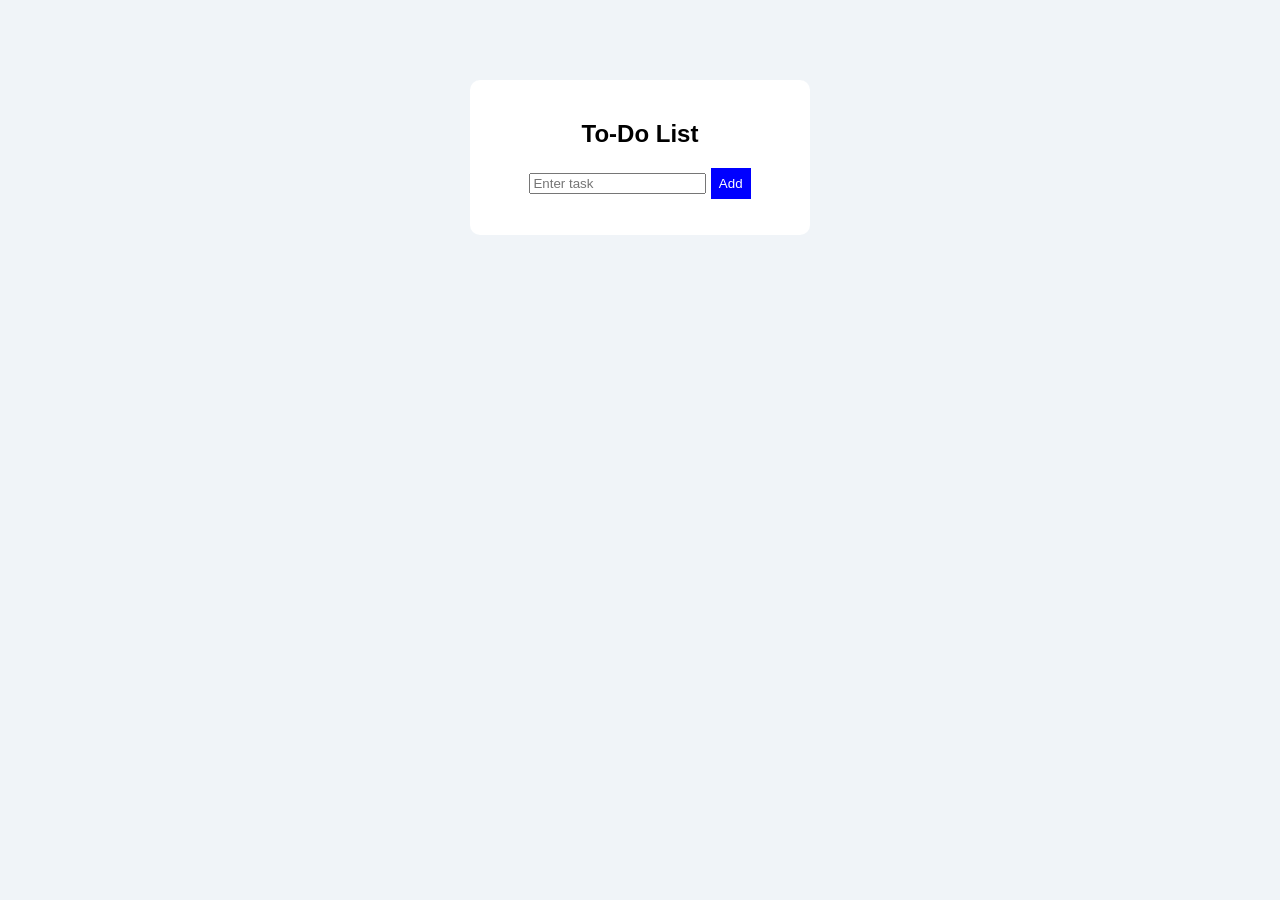
<file: practical 8A/index.html>
<!DOCTYPE html>
<html>
<head>
    <title>To-Do List</title>
    <style>
        body {
            font-family: Arial;
            text-align: center;
            background: #f0f4f8;
        }
        .box {
            width: 300px;
            margin: 80px auto;
            padding: 20px;
            background: white;
            border-radius: 10px;
        }
        button {
            padding: 8px;
            background: blue;
            color: white;
            border: none;
            cursor: pointer;
        }
        li { margin: 10px; cursor: pointer; }
        .done { text-decoration: line-through; }
    </style>
</head>
<body>
    <div class="box">
        <h2>To-Do List</h2>
        <input id="task" placeholder="Enter task">
        <button id="add">Add</button>
        <ul id="list"></ul>
    </div>
    <script src="script.js"></script>
</body>
</html>
</file>
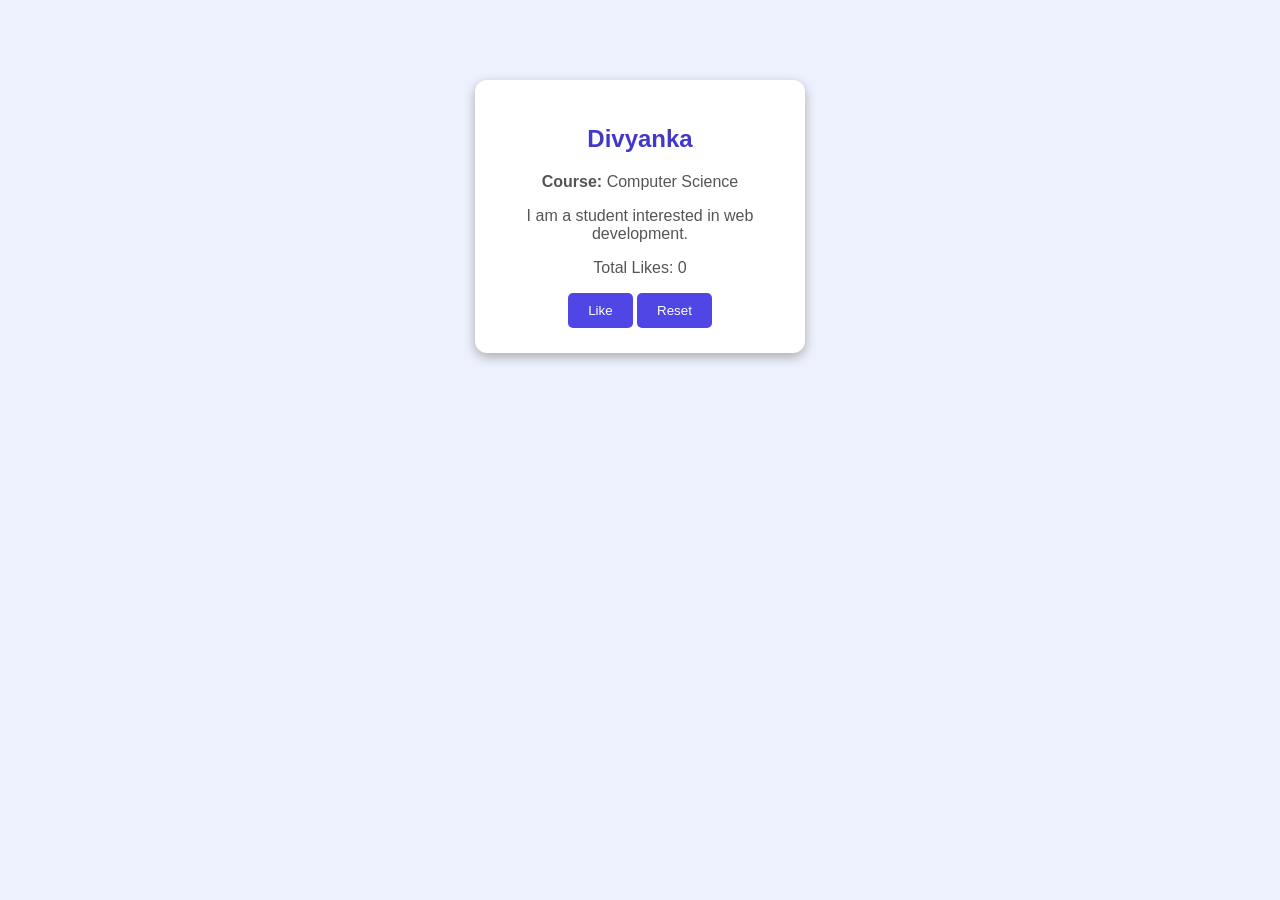
<file: practical 8B/index.html>
<!DOCTYPE html>
<html>
<head>
    <title>React Profile Card</title>
    <style>
        body {
            font-family: Arial, sans-serif;
            text-align: center;
            background: #eef2ff;
        }

        .card {
            background: white;
            width: 280px;
            margin: 80px auto;
            padding: 25px;
            border-radius: 12px;
            box-shadow: 0 4px 12px #aaa;
        }

        h2 {
            color: #4338ca;
        }

        p {
            color: #555;
        }

        button {
            background: #4f46e5;
            color: white;
            padding: 10px 20px;
            border: none;
            border-radius: 5px;
            cursor: pointer;
        }

        button:hover {
            background: #3730a3;
        }
    </style>
</head>
<body>

    <div class="card">
        <h2>Divyanka</h2>
        <p><b>Course:</b> Computer Science</p>
        <p>I am a student interested in web development.</p>
        <p>Total Likes: <span id="likes">0</span></p>
        <button id="likeBtn">Like</button>
        <button id="resetBtn">Reset</button>
    </div>

    <script src="script.js"></script>
</body>
</html>
</file>
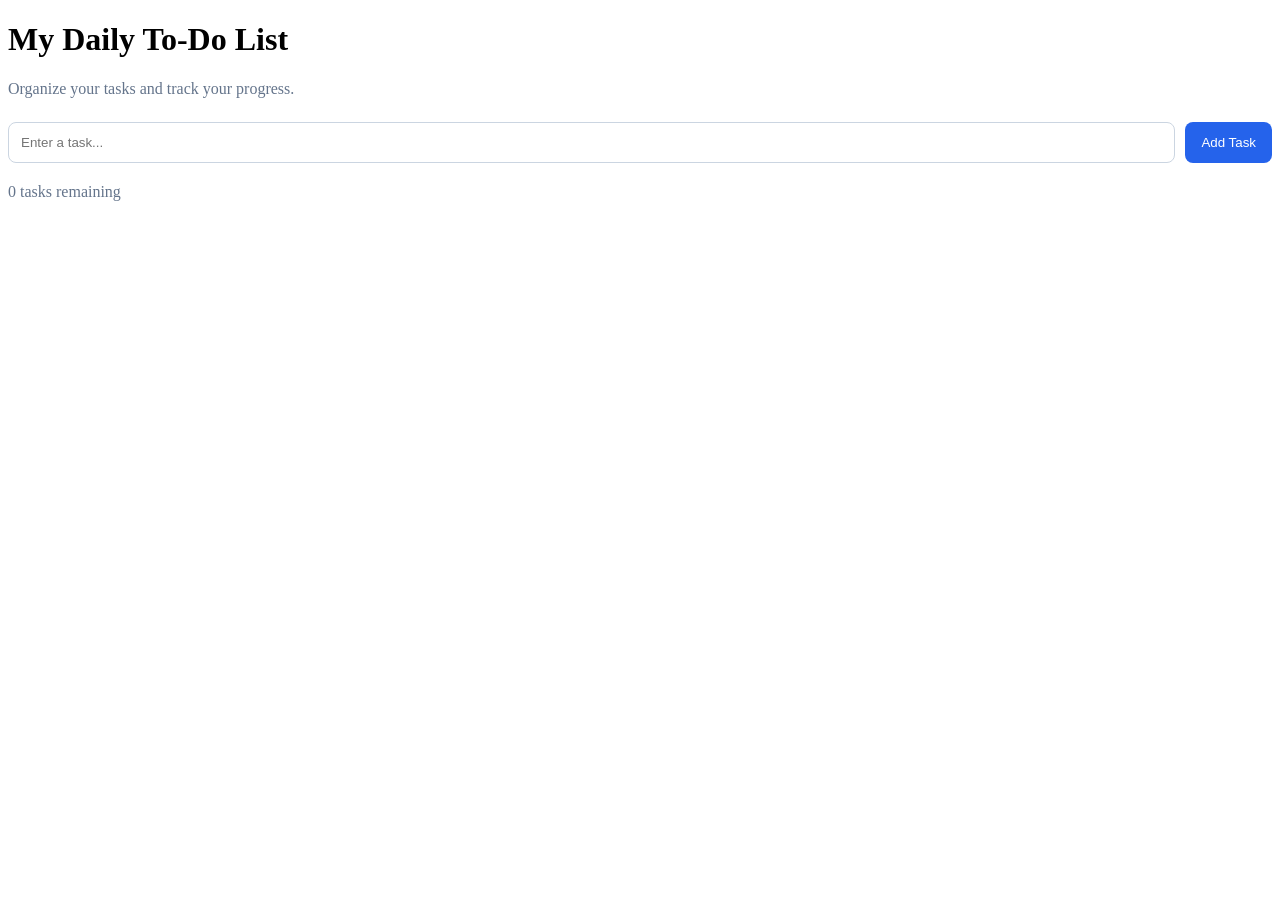
<file: practical 9/index.html>
<!DOCTYPE html>
<html lang="en">
<head>
    <meta charset="UTF-8">
    <meta name="viewport" content="width=device-width, initial-scale=1.0">
    <title>My Daily To-Do List</title>
    <link rel="stylesheet" href="style.css">
</head>
<body>
    <main class="app">
        <h1>My Daily To-Do List</h1>
        <p class="subtitle">Organize your tasks and track your progress.</p>

        <form id="task-form">
            <input id="task-input" type="text" placeholder="Enter a task..." required>
            <button type="submit">Add Task</button>
        </form>

        <p id="task-count">0 tasks remaining</p>
        <ul id="task-list"></ul>
    </main>

    <script src="script.js"></script>
</body>
</html>
</file>
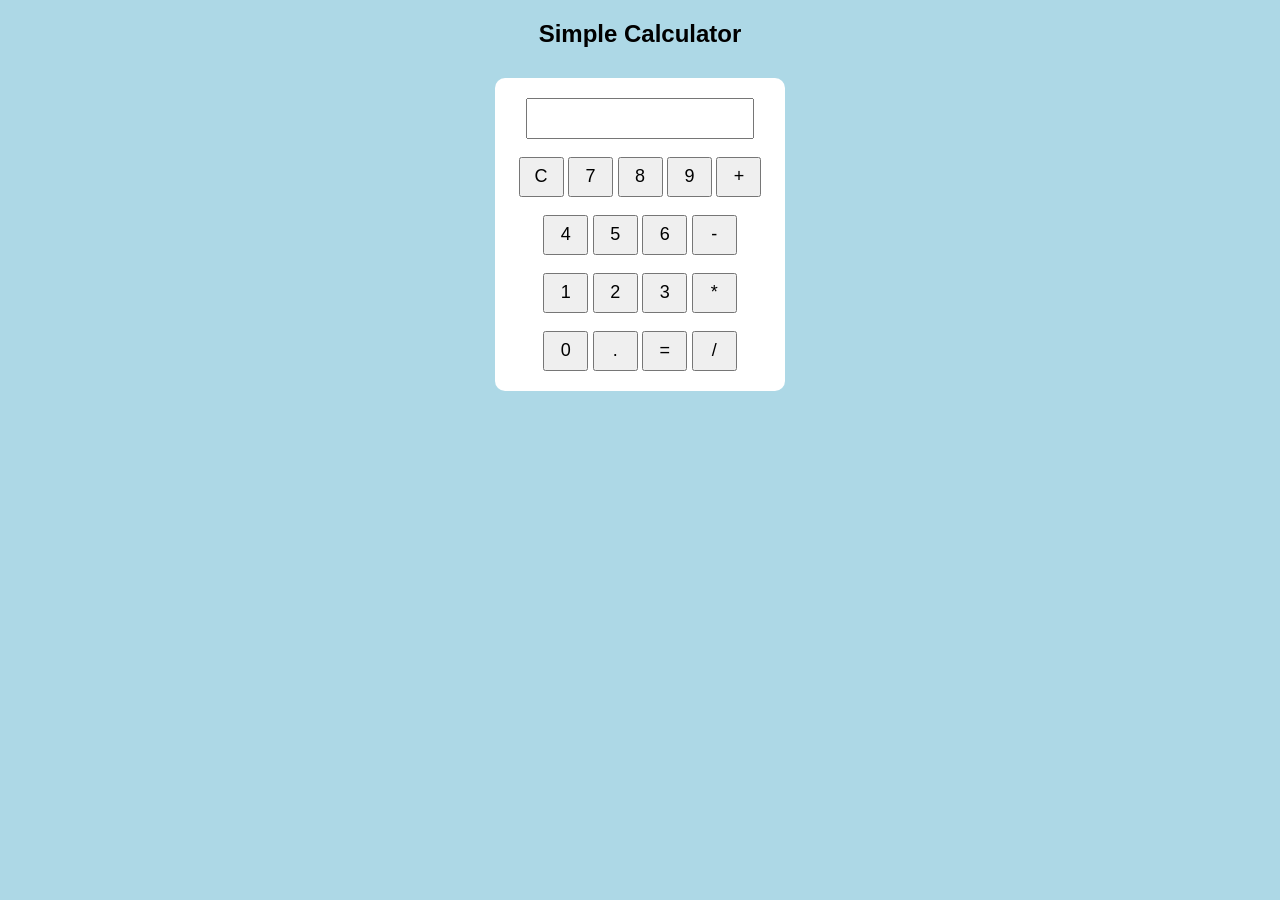
<file: practical-5/index.html>
<!DOCTYPE html>
<html>
<head>
    <title>Simple Calculator</title>
    <link rel="stylesheet" href="style.css">
</head>
<body>

    <h2>Simple Calculator</h2>

    <div class="calculator">
        <input type="text" id="result" readonly>

        <br><br>

        <button onclick="clearResult()">C</button>
        <button onclick="show('7')">7</button>
        <button onclick="show('8')">8</button>
        <button onclick="show('9')">9</button>
        <button onclick="show('+')">+</button>

        <br><br>

        <button onclick="show('4')">4</button>
        <button onclick="show('5')">5</button>
        <button onclick="show('6')">6</button>
        <button onclick="show('-')">-</button>

        <br><br>

        <button onclick="show('1')">1</button>
        <button onclick="show('2')">2</button>
        <button onclick="show('3')">3</button>
        <button onclick="show('*')">*</button>

        <br><br>

        <button onclick="show('0')">0</button>
        <button onclick="show('.')">.</button>
        <button onclick="calculate()">=</button>
        <button onclick="show('/')">/</button>
    </div>

    <script src="script.js"></script>

</body>
</html>
</file>
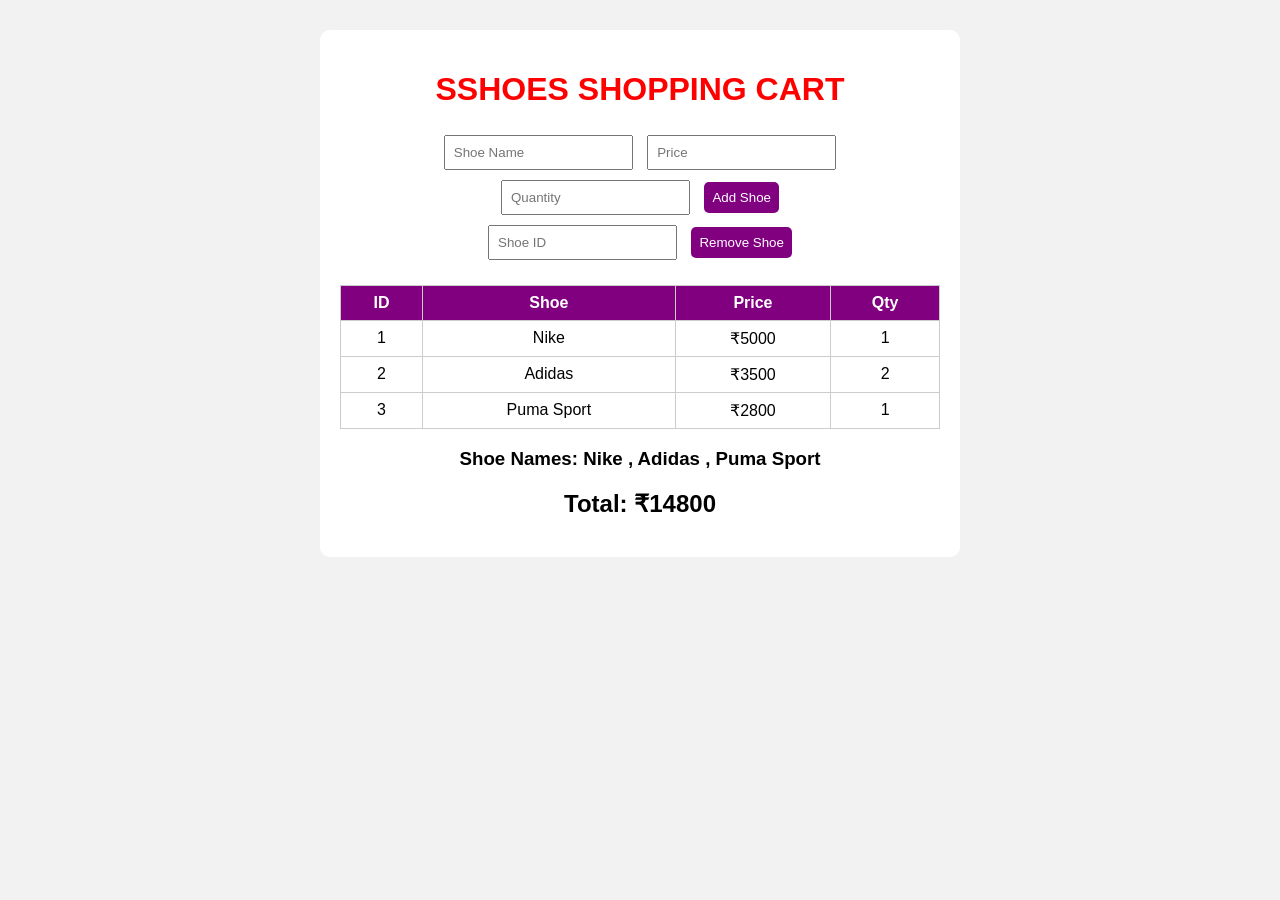
<file: practical-6/index.html>
<!DOCTYPE html>
<html>
<head>
    <title >SHOES SHOPPING CART</title>
    <style>
        body {
            font-family: Arial;
            background: #f2f2f2;
            text-align: center;
        }

        .cart {
            background: white;
            width: 600px;
            margin: 30px auto;
            padding: 20px;
            border-radius: 10px;
        }

        input, button {
            padding: 8px;
            margin: 5px;
        }

        button {
            background: purple;
            color: white;
            border: none;
            border-radius: 5px;
            cursor: pointer;
        }

        table {
            width: 100%;
            margin-top: 20px;
            border-collapse: collapse;
        }

        th, td {
            padding: 8px;
            border: 1px solid #ccc;
        }

        th {
            background: purple;
            color: white;
        }

        h1{
            color : red;
        }
    </style>
</head>
<body>
    <div class="cart">
        <h1>SSHOES SHOPPING CART</h1>

        <input id="name" placeholder="Shoe Name">
        <input id="price" type="number" placeholder="Price">
        <input id="qty" type="number" placeholder="Quantity">

        <button onclick="addShoe()">Add Shoe</button>

        <br>

        <input id="removeId" type="number" placeholder="Shoe ID">
        <button onclick="removeShoe()">Remove Shoe</button>

        <table>
            <tr>
                <th>ID</th>
                <th>Shoe</th>
                <th>Price</th>
                <th>Qty</th>
            </tr>
            <tbody id="cart"></tbody>
        </table>

        <h3>Shoe Names: <span id="names"></span></h3>
        <h2>Total: ₹<span id="total">0</span></h2>
    </div>

    <script src="script.js"></script>
</body>
</html>
</file>
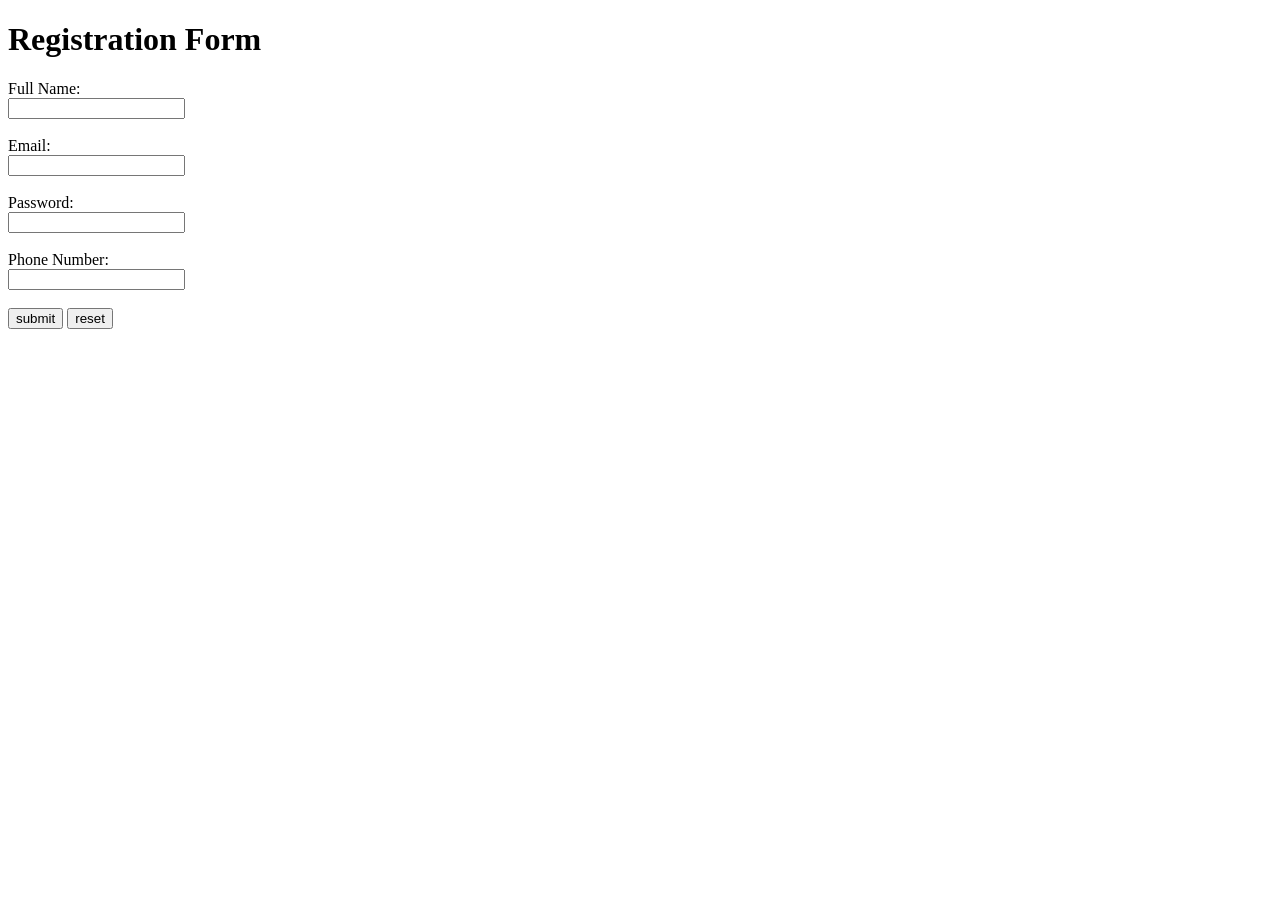
<file: PRACTICAL-4/4A/index.html>
<!DOCTYPE html>
<html>
<head>
    <title>Student Registration Form</title>
</head>
<body>
    <h1>Registration Form</h1>
    <form onsubmit="return validateform()">
        <label>Full Name:</label><br>
        <input type="text" id="name"><br><br>

        <label>Email:</label><br>
        <input type="email" id="email"><br><br>

        <label>Password:</label><br>
        <input type="password" id="password"><br><br>

        <label>Phone Number:</label><br>
        <input type="text" id="phone"><br><br>

        <input type="submit" value="submit">
        <input type="reset" value="reset">
    </form>

    <script>
    function validateform(){
        let name = document.getElementById("name").value.trim();
        let email = document.getElementById("email").value.trim();
        let password = document.getElementById("password").value.trim();
        let phone = document.getElementById("phone").value.trim();

        if(name == ""){
            alert("please enter your name.");
            return false;
        }

        let emailpattern = /^[^\s@]+@[^\s@]+\.[^\s@]+$/;
        if(!emailpattern.test(email)) {
            alert("please enter valid email address.");
            return false;
        }

        let phonepattern = /^[0-9]{10}$/;
        if (!phonepattern.test(phone)) {
            alert("phone number must be 10 digits.");
            return false;
        }

        if(password.length < 6){
            alert("password must be at least 6 charachter long.");
            return false;
        }

        alert("student registration successful!");
        return true;
    }
    </script>
</body>
</html>
</file>
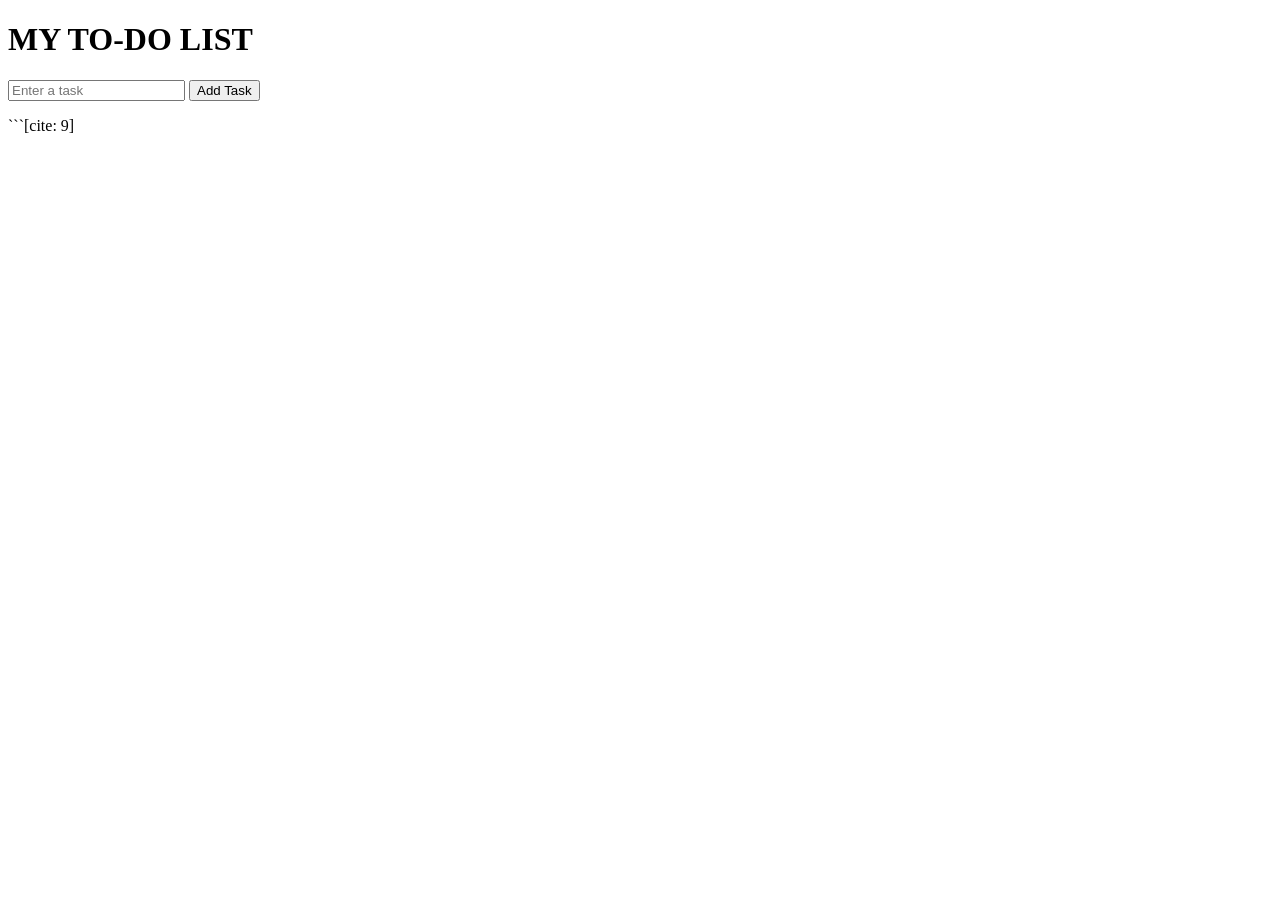
<file: PRACTICAL-4/4B/index.html>
<!DOCTYPE html>
<html>
<head>
    <title>MY TO-DO LIST</title>
    <style>
        .completed {
            text-decoration: line-through;
            color: blue;
        }
    </style>
</head>
<body>
    <h1>MY TO-DO LIST</h1>
    <input type="text" id="taskInput" placeholder="Enter a task">
    <button id="addButton">Add Task</button>
    <ul id="taskList"></ul>
    <script src="script.js"></script>
</body>
</html>
```[cite: 9]
</file>
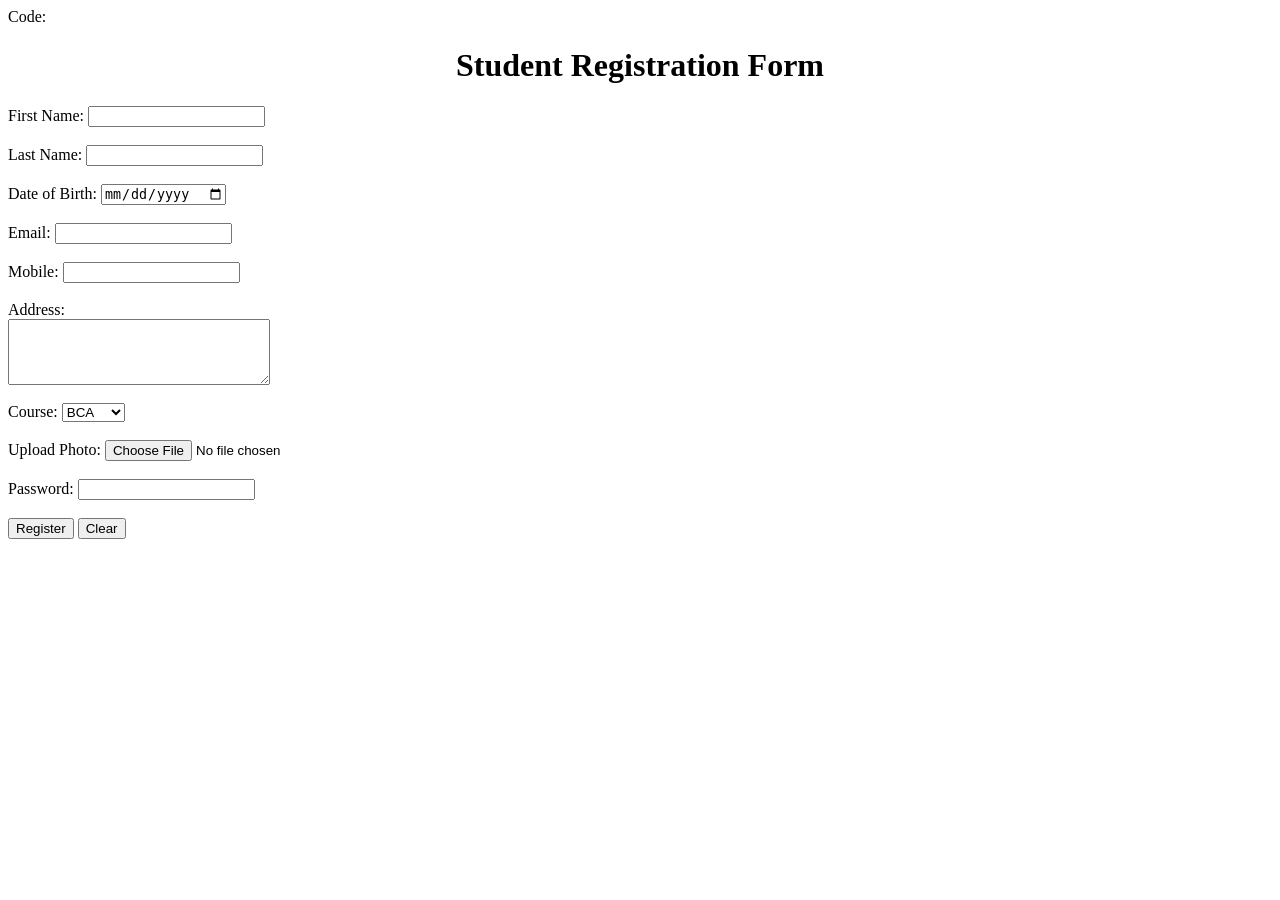
<file: practical-02.html>
Code: <!DOCTYPE html>
<html>
<head>
<title>Student Registration Form</title>
</head>
<body>
<h1 align="center">Student Registration Form</h1>
<form>
First Name:
<input type="text"><br><br>
Last Name:
<input type="text"><br><br>
Date of Birth:
<input type="date"><br><br>
Email:
<input type="email"><br><br>
Mobile:
<input type="tel"><br><br>
Address:<br>
<textarea rows="4" cols="30"></textarea><br><br>
Course:
<select>
<option>BCA</option>
<option>B.Sc</option>
<option>B.Com</option>
<option>B.Tech</option>
<option>BA</option>
</select><br><br>
Upload Photo:
<input type="file"><br><br>
Password:
<input type="password"><br><br>

<input type="submit" value="Register">
<input type="reset" value="Clear">
</form>
</body>
</html>
</file>
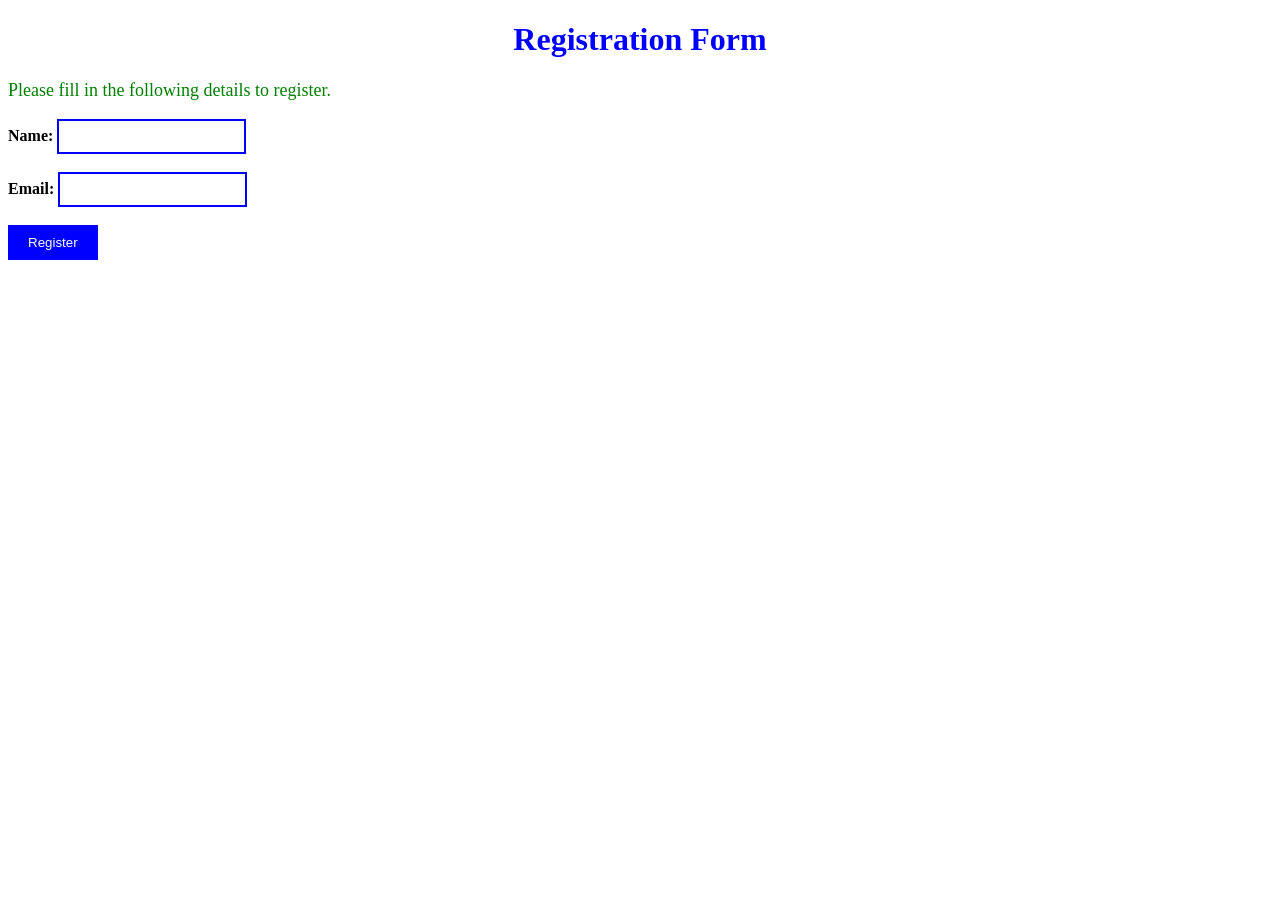
<file: practical-3/inline.html>
<!DOCTYPE html>
<html>
<head>
    <title>Inline CSS Demonstration</title>
</head>

<body>

    <h1 style="color: blue; text-align: center;">
        Registration Form
    </h1>

    <p style="color: green; font-size: 18px;">
        Please fill in the following details to register.
    </p>

    <form>
        <label style="font-weight: bold;">Name:</label>
        <input type="text" style="border: 2px solid blue; padding: 8px;">

        <br><br>

        <label style="font-weight: bold;">Email:</label>
        <input type="email" style="border: 2px solid blue; padding: 8px;">

        <br><br>

        <button style="background-color: blue; color: white; padding: 10px 20px; border: none;">
            Register
        </button>
    </form>

</body>
</html>
</file>
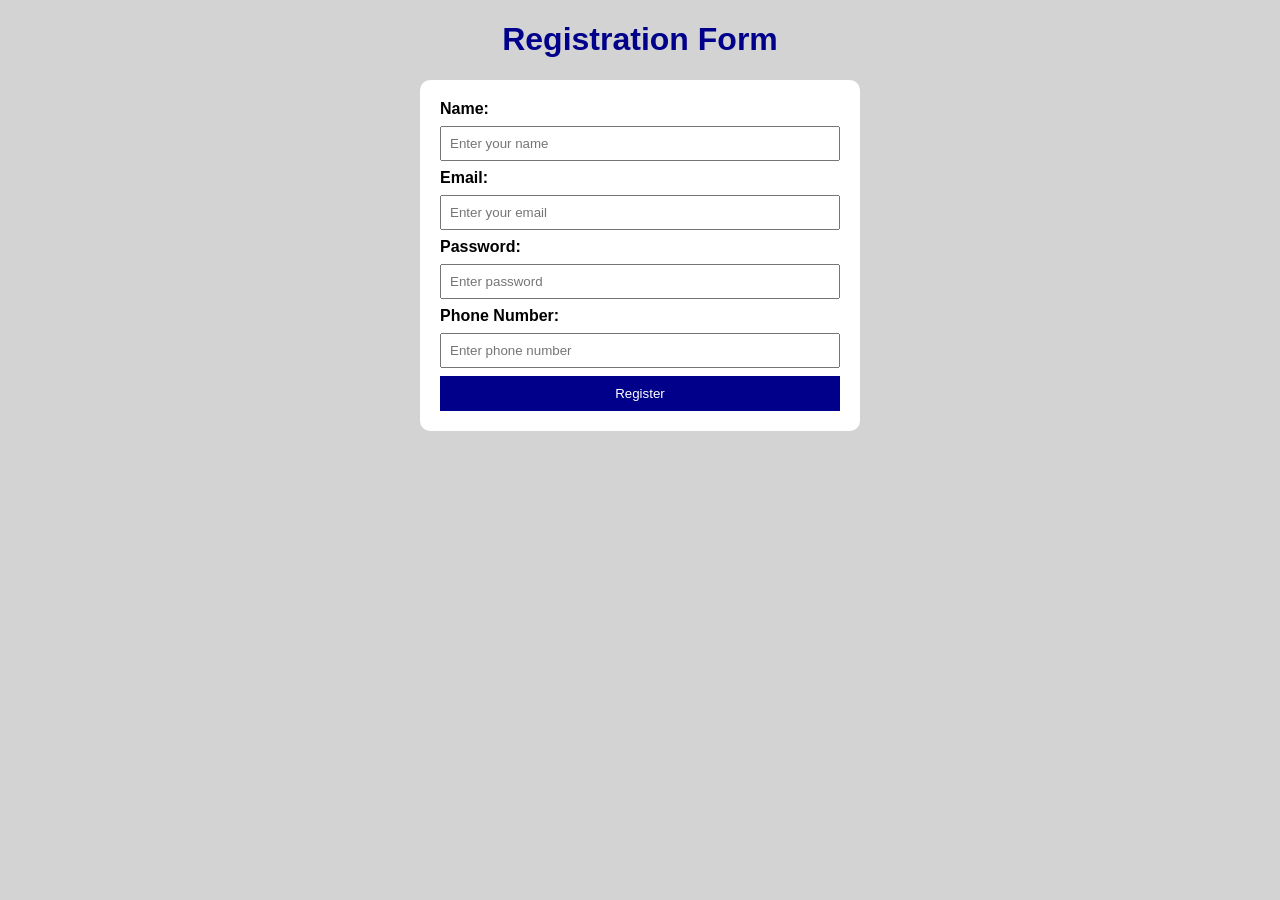
<file: practical-3/internal.html>
<!DOCTYPE html>
<html>
<head>
    <title>Registration Form</title>

    <!-- Internal CSS -->
    <style>
        body {
            font-family: Arial;
            background-color: lightgray;
        }

        h1 {
            text-align: center;
            color: darkblue;
        }

        form {
            width: 400px;
            margin: auto;
            padding: 20px;
            background-color: white;
            border-radius: 10px;
        }

        label {
            font-weight: bold;
        }

        input {
            width: 100%;
            padding: 8px;
            margin: 8px 0;
            box-sizing: border-box;
        }

        button {
            width: 100%;
            padding: 10px;
            background-color: darkblue;
            color: white;
            border: none;
        }
    </style>
</head>

<body>

    <h1>Registration Form</h1>

    <form>
        <label>Name:</label>
        <input type="text" placeholder="Enter your name">

        <label>Email:</label>
        <input type="email" placeholder="Enter your email">

        <label>Password:</label>
        <input type="password" placeholder="Enter password">

        <label>Phone Number:</label>
        <input type="tel" placeholder="Enter phone number">

        <button type="submit">Register</button>
    </form>

</body>
</html>
</file>
<file: practical 9/style.css>
.subtitle {
    color: #64748b;
    margin-bottom: 24px;
}

form {
    display: flex;
    gap: 10px;
}

input {
    min-width: 0;
    flex: 1;
    padding: 12px;
    border: 1px solid #cbd5e1;
    border-radius: 8px;
}

button {
    padding: 12px 16px;
    border: none;
    border-radius: 8px;
    background: #2563eb;
    color: white;
    cursor: pointer;
}

button:hover {
    background: #1d4ed8;
}

#task-count {
    color: #64748b;
    margin-top: 20px;
}

#task-list {
    list-style: none;
    padding: 0;
}

.task {
    display: flex;
    align-items: center;
    gap: 10px;
    padding: 12px 0;
    border-bottom: 1px solid #e2e8f0;
}

.task span {
    flex: 1;
    overflow-wrap: anywhere;
}

.task.done span {
    text-decoration: line-through;
    color: #94a3b8;
}

.delete {
    background: #dc2626;
}

@media (max-width: 420px) {
    form {
        flex-direction: column;
    }
}
</file>
<file: practical-5/style.css>
body {
    text-align: center;
    font-family: Arial;
    background-color: lightblue;
}

.calculator {
    margin: auto;
    margin-top: 30px;
    width: 250px;
    padding: 20px;
    background-color: white;
    border-radius: 10px;
}

input {
    width: 220px;
    height: 35px;
    font-size: 20px;
    text-align: right;
}

button {
    width: 45px;
    height: 40px;
    font-size: 18px;
    cursor: pointer;
}
</file>
